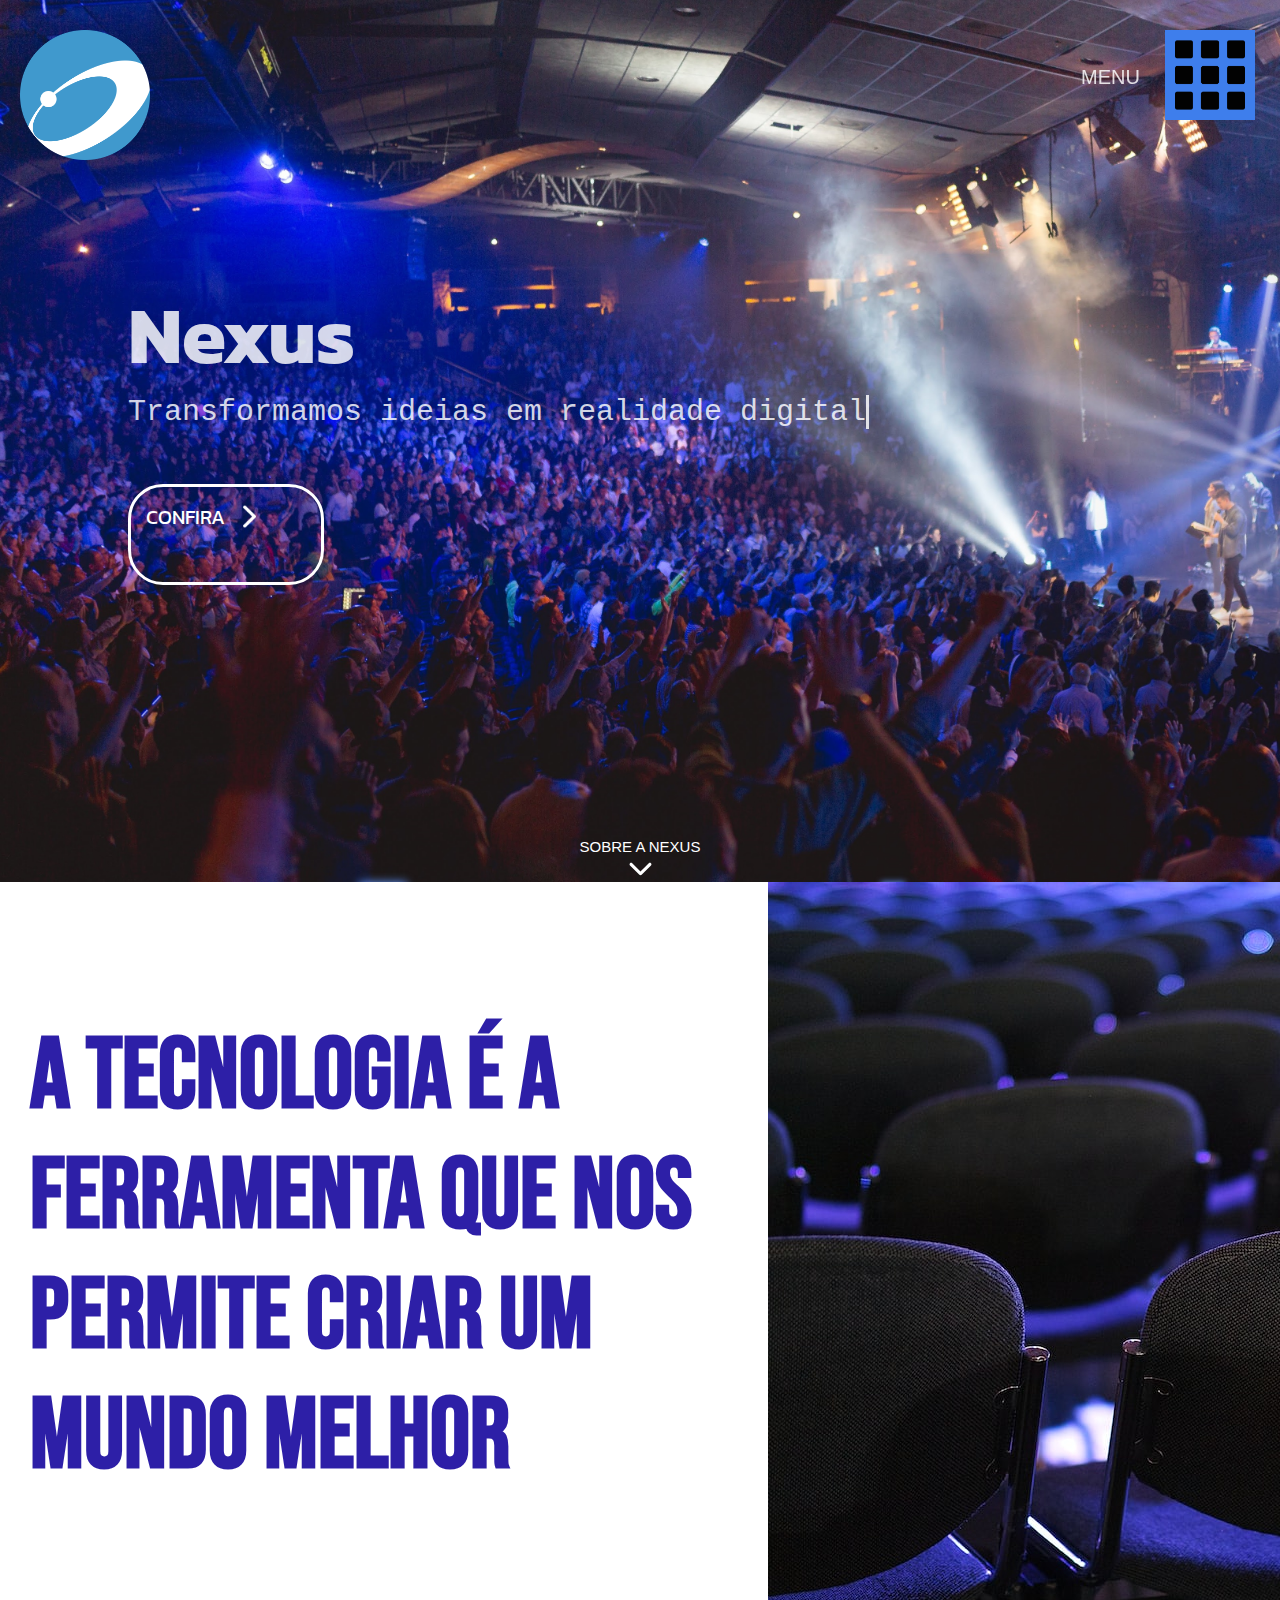
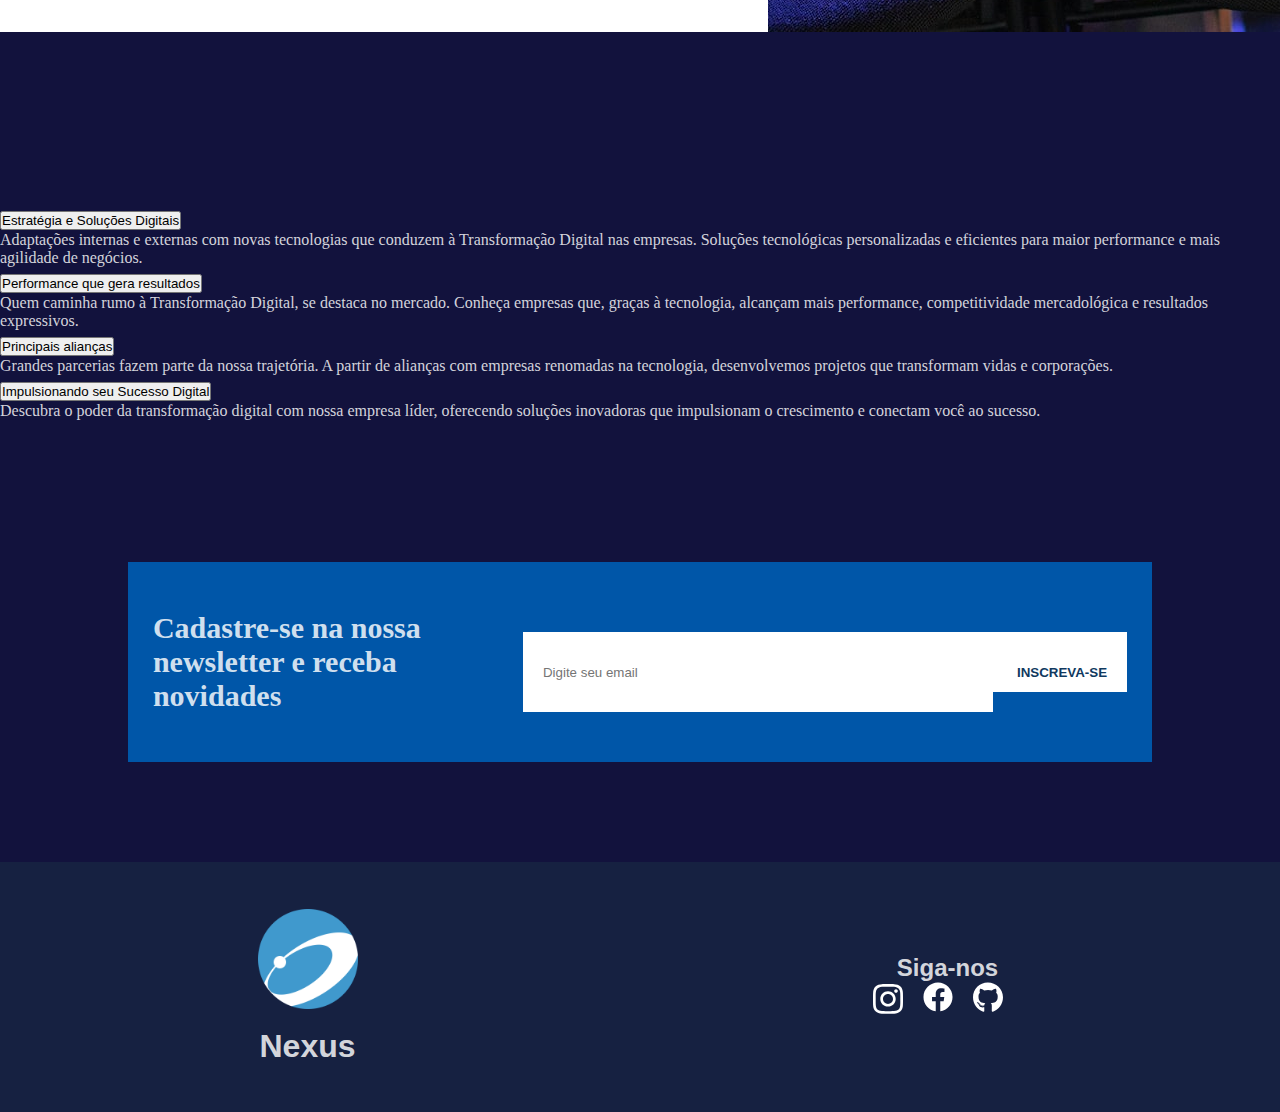
<file: index.html>
<!DOCTYPE html>
<html lang="pt-br">
<head>
    <meta charset="UTF-8">
    <meta http-equiv="X-UA-Compatible" content="IE=edge">
    <meta name="viewport" content="width=device-width, initial-scale=1.0">
    <title>Nexus</title>
    <link href="https://cdn.jsdelivr.net/npm/bootstrap@5.3.0-alpha3/dist/css/bootstrap.min.css" rel="stylesheet" integrity="sha384-KK94CHFLLe+nY2dmCWGMq91rCGa5gtU4mk92HdvYe+M/SXH301p5ILy+dN9+nJOZ" crossorigin="anonymous">
    <script src="https://cdn.jsdelivr.net/npm/bootstrap@5.3.0-alpha3/dist/js/bootstrap.bundle.min.js" integrity="sha384-ENjdO4Dr2bkBIFxQpeoTz1HIcje39Wm4jDKdf19U8gI4ddQ3GYNS7NTKfAdVQSZe" crossorigin="anonymous"></script>
    <link rel="shortcut icon" href="/src/imgs/logo.png" type="image/x-icon">
    <link href="https://fonts.googleapis.com/css2?family=Bebas+Neue&display=swap" rel="stylesheet">
    <link href="https://fonts.googleapis.com/css2?family=Kanit&display=swap" rel="stylesheet">
    <link rel="stylesheet" href="src/css/style.css">
    <link rel="stylesheet" href="src/css/responsive.css">
    <link rel="stylesheet" href="https://cdnjs.cloudflare.com/ajax/libs/font-awesome/6.4.0/css/all.min.css">
<body>
    <div id="slideshow">
        
        <header> 
            <div id="menu">
                <span>MENU</span>
                <div class="bloco" onclick="menu()"><img id="hamburguer" src="src/imgs/menu.png"></div> 
            </div>

            <div id="logo">
                <img src="src/imgs/logo.png">
            </div>
        </header>
        
        <div class='white'>
            <div class='squares'>
              <div class='square'></div>
              <div class='square'></div>
              <div class='square'></div>
              <div class='square'></div>
              <div class='square'></div>
            </div>
        </div>
        
        <div id="coluna">
          <a class="btn" id="login" href="html/pag_login/login.html"><i class="fa-solid fa-user"></i> FAZER LOGIN</a>
          <a class="btn" id="register" href="html/pag_login/login.html"><i class="fa-solid fa-user-plus"></i> CRIAR CONTA</a>
          <div class="dropdown" class="btn" id="idioma">
            <button class="btn dropdown-toggle" type="button" data-bs-toggle="dropdown" aria-expanded="false">
              <i class="fa-solid fa-globe"></i> IDIOMA
            </button>
            <ul class="dropdown-menu">
              <li><a class="dropdown-item" href="#">Português - Brasil</a></li>
              <li><a class="dropdown-item" href="#">English</a></li>
              <li><a class="dropdown-item" href="#">Español</a></li>
            </ul>
          </div>
        </div>
        
        <div id="info">
            <h1>Nexus</h1>
            <p>Transformamos ideias em realidade digital</p>

            <a class="botao" href="html/pag_login/login.html">
                <span>CONFIRA</span> <img src="src/imgs/chevron-right-solid.png">
            </a>
        </div>
        
        <div id="down">
            <span>SOBRE A NEXUS</span>
            <a href="#accordionExample"><img src="src/imgs/chevron-down-solid.svg"></a>
        </div>
          
    </div>
    
    <main>
        <div id="section1">
            <div id="texto">
                <h2>A tecnologia é a ferramenta que nos permite criar um mundo melhor</h2>
            </div>

        </div>

        <div id="section2"></div>
    </main>

    <section class="sanfona">
        <div class="container">
            <div class="accordion" id="accordionExample">
                <div class="accordion-item">
                  <h2 class="accordion-header">
                    <button class="accordion-button" type="button" data-bs-toggle="collapse" data-bs-target="#collapseOne" aria-expanded="true" aria-controls="collapseOne">
                      Estratégia e Soluções Digitais
                    </button>
                  </h2>
                  <div id="collapseOne" class="accordion-collapse collapse show" data-bs-parent="#accordionExample">
                    <div class="accordion-body">
                      Adaptações internas e externas com novas tecnologias que conduzem à Transformação Digital nas empresas. Soluções tecnológicas personalizadas e eficientes para maior performance e mais agilidade de negócios.
                    </div>
                  </div>
                </div>
                <div class="accordion-item">
                  <h2 class="accordion-header">
                    <button class="accordion-button collapsed" type="button" data-bs-toggle="collapse" data-bs-target="#collapseTwo" aria-expanded="false" aria-controls="collapseTwo">
                      Performance que gera resultados
                    </button>
                  </h2>
                  <div id="collapseTwo" class="accordion-collapse collapse" data-bs-parent="#accordionExample">
                    <div class="accordion-body">
                      Quem caminha rumo à Transformação Digital, se destaca no mercado. Conheça empresas que, graças à tecnologia, alcançam mais performance, competitividade mercadológica e resultados expressivos.
                    </div>
                  </div>
                </div>
                <div class="accordion-item">
                  <h2 class="accordion-header">
                    <button class="accordion-button collapsed" type="button" data-bs-toggle="collapse" data-bs-target="#collapseThree" aria-expanded="false" aria-controls="collapseThree">
                      Principais alianças
                    </button>
                  </h2>
                  <div id="collapseThree" class="accordion-collapse collapse" data-bs-parent="#accordionExample">
                    <div class="accordion-body">
                      Grandes parcerias fazem parte da nossa trajetória. A partir de alianças com empresas renomadas na tecnologia, desenvolvemos projetos que transformam vidas e corporações.
                    </div>
                  </div>
                </div>
                <div class="accordion-item">
                  <h2 class="accordion-header">
                    <button class="accordion-button collapsed" type="button" data-bs-toggle="collapse" data-bs-target="#collapseFour" aria-expanded="false" aria-controls="collapseFour">
                      Impulsionando seu Sucesso Digital
                    </button>
                  </h2>
                  <div id="collapseFour" class="accordion-collapse collapse" data-bs-parent="#accordionExample">
                    <div class="accordion-body">
                      Descubra o poder da transformação digital com nossa empresa líder, oferecendo soluções inovadoras que impulsionam o crescimento e conectam você ao sucesso.
                    </div>
                  </div>
                </div>
              </div>
        </div>
    </section>

    <section class="newsletter">
      <h1>Cadastre-se na nossa newsletter e receba novidades</h1>
      <form>
        <div class="form-box">
          <input type="text" placeholder="Digite seu email">
          <button>INSCREVA-SE</button>
        </div>  
      </form>
    </section>

    <footer>
        <div id="logo2">
            <img src="src/imgs/logo.png"><h1>Nexus</h1>
        </div>
       
        <div id="siga">
            <h2>Siga-nos</h2>
            <ul>
                <li>
                    <a href="https://www.instagram.com/thurzinx85/"><img src="src/imgs/instagram.svg"></a>
                </li>
                <li>
                    <a href="#"><img src="src/imgs/facebook.svg"></a>
                </li>
                <li>
                    <a href="https://github.com/zinfex"><img src="src/imgs/github.svg"></a>
                </li>
            </ul>
        </div>
    </footer>

    <script src="js/index.js"></script>
</body>
</html>
</file>
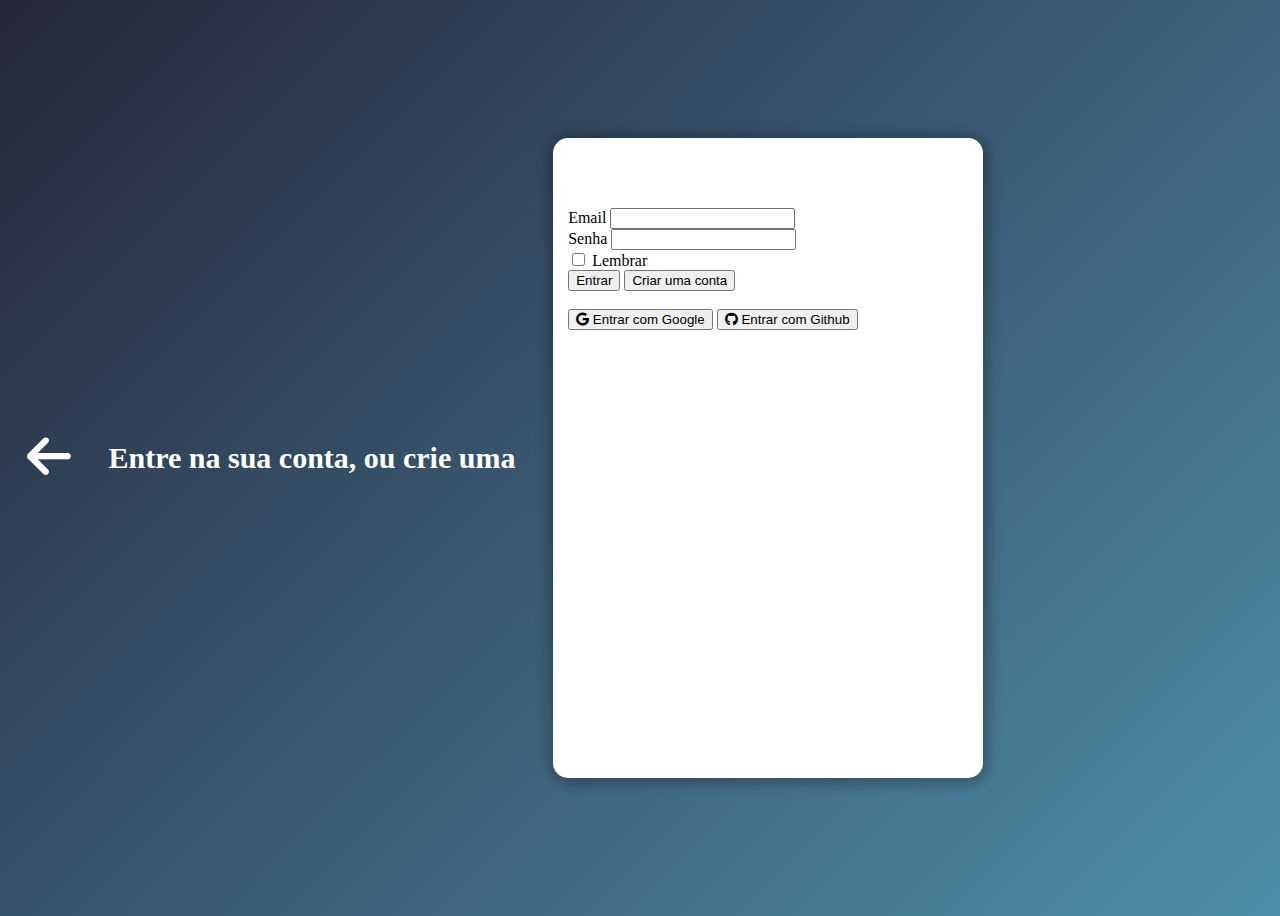
<file: html/pag_login/login.html>
<!DOCTYPE html>
<html lang="pt-br">
  <head>
    <meta charset="UTF-8" />
    <meta http-equiv="X-UA-Compatible" content="IE=edge" />
    <meta name="viewport" content="width=device-width, initial-scale=1.0" />
    <title>Nexus: Login</title>
    <link href="https://cdn.jsdelivr.net/npm/bootstrap@5.3.0-alpha3/dist/css/bootstrap.min.css" rel="stylesheet" integrity="sha384-KK94CHFLLe+nY2dmCWGMq91rCGa5gtU4mk92HdvYe+M/SXH301p5ILy+dN9+nJOZ" crossorigin="anonymous">
    <link rel="stylesheet" href="https://cdnjs.cloudflare.com/ajax/libs/font-awesome/6.4.0/css/all.min.css">
    <link rel="stylesheet" href="style.css" />
  </head>
  <body>

    <a id="voltar" href="../../index.html">
      <i class="fa-solid fa-arrow-left"></i>
    </a>

    <div id="info">
      <h1>Entre na sua conta, ou crie uma</h1>
    </div>

    <div id="bloco">
      <div class="container-fluid">
        <form>
          <div class="mb-3">
            <label for="exampleInputEmail1" class="form-label">Email</label>
            <input type="email" class="form-control" id="exampleInputEmail1" aria-describedby="emailHelp">
          </div>
          <div class="mb-3">
            <label for="exampleInputPassword1" class="form-label">Senha</label>
            <input type="password" class="form-control" id="exampleInputPassword1">
          </div>
          <div class="mb-3 form-check">
            <input type="checkbox" class="form-check-input" id="exampleCheck1">
            <label class="form-check-label" for="exampleCheck1">Lembrar</label>
          </div>
          <button type="submit" class="btn btn-primary">Entrar</button>
          <button type="submit" class="btn btn-primary">Criar uma conta</button>
          <br><br><button><i class="fa-brands fa-google"></i> Entrar com Google</button> 
          <button><i class="fa-brands fa-github"></i> Entrar com Github</button>
        </form>
      </div>
    </div>

    <script src="https://cdn.jsdelivr.net/npm/bootstrap@5.3.0-alpha3/dist/js/bootstrap.bundle.min.js" integrity="sha384-ENjdO4Dr2bkBIFxQpeoTz1HIcje39Wm4jDKdf19U8gI4ddQ3GYNS7NTKfAdVQSZe" crossorigin="anonymous"></script>
  </body>
</html>
</file>
<file: src/css/style.css>
@import url('https://fonts.googleapis.com/css2?family=Oswald&display=swap');


* {
  margin: 0;
  padding: 0;
}

body {
  color: rgba(255, 255, 255, 0.832);
  background-color: rgb(18, 18, 61);
}

#slideshow {
  background-image: url("../imgs/slideshow.jpg");
  background-size: cover;
  height: 98vh;
}

#logo img {
  width: 130px;
  padding: 20px;
  margin-top: 10px;
}

#menu {
  position: fixed;
  display: flex;
  right: -150px;
  padding: 30px;
  align-items: center;
  padding-inline: 150px;
  font-family: "Lucida Sans", "Lucida Sans Regular", "Lucida Grande",
    "Lucida Sans Unicode", Geneva, Verdana, sans-serif;
  font-size: 20px;
  z-index: 3;

}
#menu .bloco img {
  padding: 10px;
  margin-inline: 25px;
  width: 70px;
  top: 30px;
  background-color: rgb(62, 126, 236);
  transition: 200ms ease-in-out;
  cursor: pointer;
  transform: rotate(3.142rad);
}
#menu .bloco img:hover {
  background-color: rgb(132, 187, 255);
}

#info {
  position: absolute;
  margin-left: 10%;
  bottom: 35%;
}
#info h1 {
  font-size: 80px;
  font-family: 'Kanit', sans-serif;
}
#info p {
  font-size: 30px;
  font-family: monospace;
  border-right: 3px solid;
  width: 41ch;
  white-space: nowrap;
  overflow: hidden;
  animation: typing 5s steps(41), blinking 0.5s infinite step-end alternate;
}
@keyframes typing {
  from {
    width: 0;
  }
  to {
    width: 41ch;
  }
}
@keyframes blinking {
  50% {
    border-color: transparent;
  }
}

#info a {
  text-decoration: none;
  color: white;
}
#info .botao {
  display: flex;
  height: 65px;
  width: 160px;

  font-size: 20px;
  text-align: center;

  margin-top: 55px;
  padding: 15px;

  border-radius: 35px;
  border-style: solid;
  
  transition: 300ms ease-in-out;
  font-family: "Kanit", sans-serif;
}

#info .botao:hover {
  background-color: rgb(40, 107, 173);
  width: 200px;;
  border-radius: 10px;
  padding-left: 40px;
}

#info .botao img {
  margin-top: 2px;
  margin-left: 15px;
  filter: invert(1);
  height: 25px;
}

#coluna {
  background-color: rgb(62, 126, 236);
  width: 250px;
  height: 450px;
  display: flex;
  position: fixed;
  right: 0;
  margin-right: 25px;
  border-radius: 5px;
  display: none;
  animation: coluna-animation 500ms ease-in-out;
  z-index: 4;
  padding: 30px;
  font-family: 'Oswald', sans-serif;
}

#coluna .btn {
  border-radius: 30px;
  border-color: black;
  margin-top: 20px;
}

#coluna .btn:hover {
  background-color: #0a0f3d;
}

#coluna.back {
  background-color: rgb(62, 126, 236);
  width: 250px;
  height: 450px;
  display: flex;
  position: fixed;
  right: -300px;
  margin-right: 25px;
  border-radius: 5px;
  animation: coluna-voltar 500ms ease-in-out;
}
@keyframes coluna-animation {
  from {
    right: -300px;
  }
  to {
    right: 0;
  }
}
@keyframes coluna-voltar {
  from {
    right: 0;
  }
  to {
    right: -300px;
  }
}

#down {
  position: absolute;
  display: flex;
  bottom: 20px;
  width: 100%;
  justify-content: center;
  flex-direction: column;
}
#down span {
  font-size: 15px;
  color: #fff;
  font-family: Verdana, Geneva, Tahoma, sans-serif;

  display: flex;
  justify-content: center;
}
#down a {
  display: flex;
  justify-content: center;
}

#down a img {
  height: 25px;
  filter: invert(1);
  cursor: pointer;
  transition: 100ms ease-in-out;
}

main {
  display: flex;
  height: 750px;
  transition: 500ms ease-in-out;
}
#section1 {
  background-color: white;
  width: 60%;
  height: auto;
  display: flex;
  align-items: center;
}

#section2 {
  background-color: black;
  width: 40%;
  height: 100%;
  right: 0;
  background-image: url("../imgs/section2.jpg");
  transition: 2s ease-in-out;
}

#section1 #texto {
  margin: 30px;
  word-wrap: break-word;
  
}

#section1 h2 {
  color: rgb(45, 31, 167);
  font-family: "Bebas Neue", sans-serif;
  font-size: 100px;
}

/*SECTION*/
.sanfona {
  margin-top: 30px;
  height: 500px;
  display: flex;
  align-items: center;
}

/* NEWSLATTER */
.newsletter {
  width: 80%;
  height:200px;
  background-color: #0056A8;

  display: flex;
  justify-content: center;
  align-items: center;

  margin-bottom: 100px;
  margin-left: 10%;
}

.newsletter h1 {
  font-size: 30px;
  max-width: 270px;
  font-weight: bold;
  margin-right: 100px;
}

.form-box {
  background-color: rgb(255, 255, 255);
  height: 60px;
}

.form-box input {
  height: 60px;
  width: 430px;
  outline: none;
  border: none;
  padding: 10px 20px;
}

.form-box button {
  padding: 15px 20px;
  border: none;
  background-color: transparent;
  cursor: pointer;
  color: #10395f;
  font-weight: bold;
  font-family: Arial, Helvetica, sans-serif;
}


/* FOOTER */
footer {
  background-color: #162141;
  width: 100%;
  height: 250px;
  display: flex;
  align-items: center;
  justify-content: space-around;
}

#siga h2 {
  font-family: "Gill Sans", "Gill Sans MT", Calibri, "Trebuchet MS", sans-serif;
  text-align: center;  
}

#siga ul {
  display: flex;
  list-style: none;
}

#siga ul li {
  padding-inline: 20px;
  padding-left: 0;
}

#siga ul li img {
  filter: invert(1);
  width: 30px;
  transition: 200ms ease-in-out;
}

#siga ul li img:hover {
  filter: invert(0);
}

#logo2 img{
  width: 100px;
}
#logo2 h1 {
  font-family: "Gill Sans", "Gill Sans MT", Calibri, "Trebuchet MS", sans-serif;
  margin-top: 15px;
  text-align: center;
}

.container {
  z-index: 1;
}



/* MAIN ANIMAÇÃO */
.white {
    height: 98vh;
    width: 100%;
    position: absolute;
    top: 0;
}

.squares {
    height: 100%;
    display: flex;
    justify-content: space-around;
    overflow: hidden;
}

.square {
    -webkit-animation: squares 9.5s linear infinite;
    animation: squares 9.5s linear infinite;
    align-self: flex-end;
    width: 1em;
    height: 1em;
    transform: translateY(100%);
    background: #5c8cf3;
}
.square:nth-child(2) {
    height: 1.5em;
    width: 3em;
    -webkit-animation-delay: 1s;
    animation-delay: 1s;
    -webkit-animation-duration: 17s;
    animation-duration: 17s;
    -webkit-filter: blur(5px);
}
.square:nth-child(3) {
  height: 2em;
  width: 1em;
  -webkit-animation-delay: 1.5s;
  animation-delay: 1.5s;
  -webkit-animation-duration: 8s;
  animation-duration: 8s;
  -webkit-filter: blur();
}
.square:nth-child(4) {
  height: 1em;
  width: 1.5em;
  -webkit-animation-delay: 0.5s;
  animation-delay: 0.5s;
  -webkit-filter: blur(3px);
  -webkit-animation-duration: 13s;
  animation-duration: 13s;
}
.square:nth-child(5) {
  height: 1.25em;
  width: 2em;
  -webkit-animation-delay: 4s;
  animation-delay: 4s;
  -webkit-filter: blur(2px);
  -webkit-animation-duration: 11s;
  animation-duration: 11s;
}
.square:nth-child(6) {
  height: 2.5em;
  width: 2em;
  -webkit-animation-delay: 2s;
  animation-delay: 2s;
  -webkit-filter: blur(1px);
  -webkit-animation-duration: 9s;
  animation-duration: 9s;
}
.square:nth-child(7) {
  height: 5em;
  width: 2em;
  -webkit-filter: blur(2.5px);
  -webkit-animation-duration: 12s;
  animation-duration: 12s;
}
.square:nth-child(8) {
  height: 1em;
  width: 3em;
  -webkit-animation-delay: 5s;
  animation-delay: 5s;
  -webkit-filter: blur(6px);
  -webkit-animation-duration: 18s;
  animation-duration: 18s;
}
.square:nth-child(9) {
  height: 1.5em;
  width: 2em;
  -webkit-filter: blur(0.5px);
  -webkit-animation-duration: 9s;
  animation-duration: 9s;
}
.square:nth-child(9) {
  height: 3em;
  width: 2.4em;
  -webkit-animation-delay: 6s;
  animation-delay: 6s;
  -webkit-filter: blur(0.5px);
  -webkit-animation-duration: 12s;
  animation-duration: 12s;
}

@-webkit-keyframes squares {
  from {
    transform: translateY(100%) rotate(-50deg);
  }
  to {
    transform: translateY(calc(-100vh + -100%)) rotate(20deg);
  }
}

@keyframes squares {
  from {
    transform: translateY(100%) rotate(-50deg);
  }
  to {
    transform: translateY(calc(-100vh + -100%)) rotate(20deg);
  }
}
</file>
<file: src/css/responsive.css>
@media (max-width: 720px) { /* -- CELULAR -- */
    #menu span {
        display: none;
    }
    #info {
        margin-left: 3.7%;
    }
    #info a .botao{
        transform: scale(1.3);
        margin-left: 20px;
    }
    #info p {
        font-size: 15px;
        border-right: 0px;
        font-family: Arial, Helvetica, sans-serif;
        white-space: nowrap;
        animation: none;
    }
    main {
        flex-direction: column;
    }
    #section1 {
        width: 100%;
    }
    #section1 h2{
        height:500px;
        margin-top: 0px;
        font-size: 65px;
    }
    #section2{
        display: none;
    }
    footer {
        flex-direction: column;
        height: 450px;
    }
}

@media (max-width: 890px) {
    #section1 h2{
        height: 700px;
        margin-top: 0px;
        font-size: 80px;
    }
}

@media (max-width: 425px) {
    #section1 h2 {
        font-size: 70px;
    }
    section {
        margin-top: 60px;
    }
}

@media (max-width: 1220px) {
    .newsletter {flex-direction: column; height: 380px;}

    .newsletter h1 {
        font-size: 25px; 
        max-width: 300px; 
        text-align: center;
        margin-left: 85px;
        margin-bottom: 50px;
    }

    .form-box {width: fit-content;}
    .form-box input {width: 400px;}
}

@media (max-width: 705px) {
    #coluna {width: 200px;}
    .newsletter {
        width: 100%;
        margin-left: 0;
    }
    .form-box input {width: 204px;}
}

@media (max-width: 375px) {
    .form-box button {color: white; margin-left: 25%;}
    .form-box input {width: 150px; padding: 10px 10px;}
}
</file>
<file: html/pag_login/style.css>
body {
    height: 100vh;
    background: linear-gradient(-45deg, rgb(75, 83, 132), #0e2be6, #5eb1d0, #25273b);
    background-size: 400% 400%;
    
    display: flex;
    align-items: center;
    justify-content: space-around;

}

#voltar {
    color: white;
    font-size: 50px;
    cursor: pointer;
    transition: 100ms ease-in-out;
}

#voltar:hover {
    transform: scale(1.2);
}

#bloco {
    background-color: white;
    width: 400px;
    height: 500px;
    border-radius: 15px;
    margin-right: 270px;
    box-shadow: rgba(0, 0, 0, 0.332) 1px 1px 16px 3px;
    padding: 70px 15px;
}

button:hover {
    background-color: rgba(142, 171, 219, 0.39);
}

#info h1 {
    font-size: 30px;
    color: white;
}

@media (max-width: 1160px) {
    body {
        flex-direction: column;
    }
    #bloco {
        margin-right: 0;
    }
}

@media (max-width: 442px) {
    #bloco {
        width: 100%;
        border-radius: 0;
    }
    #info h1 {
        font-size: 20px;
    }
}
</file>
